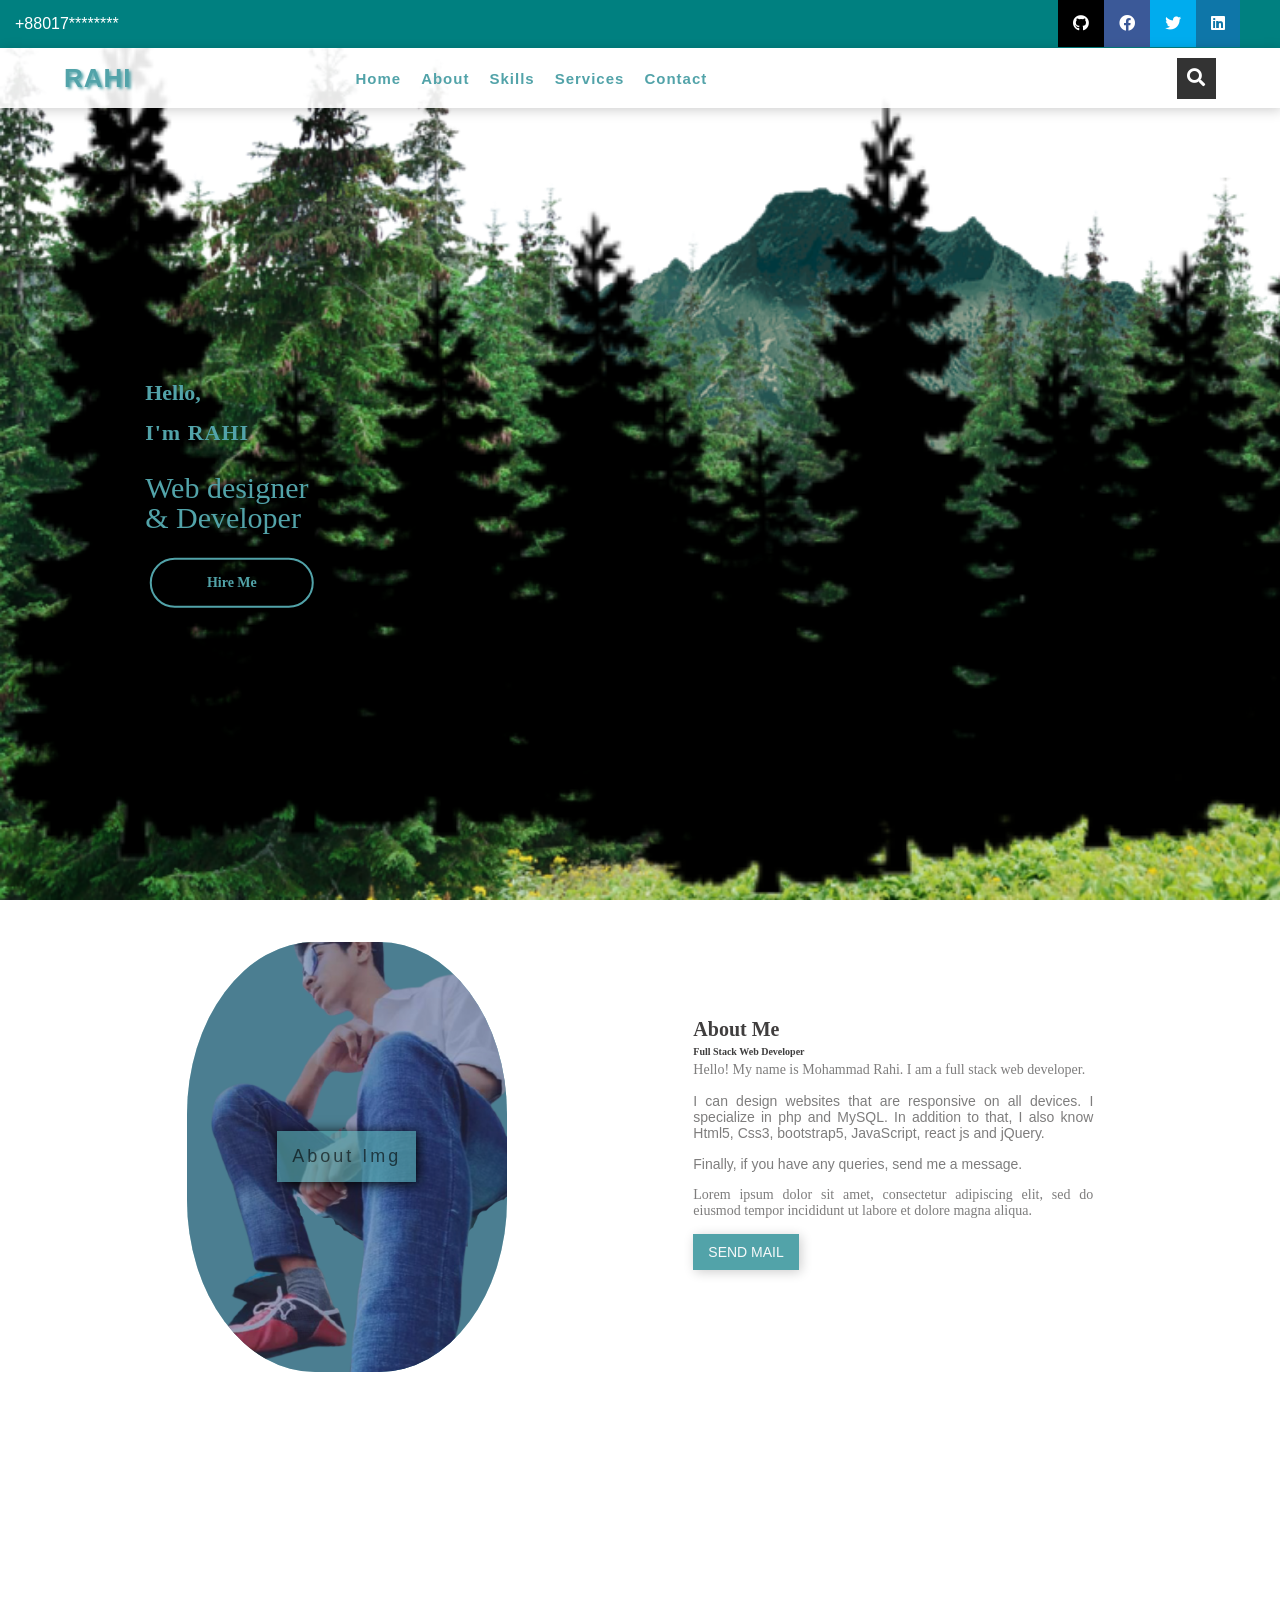
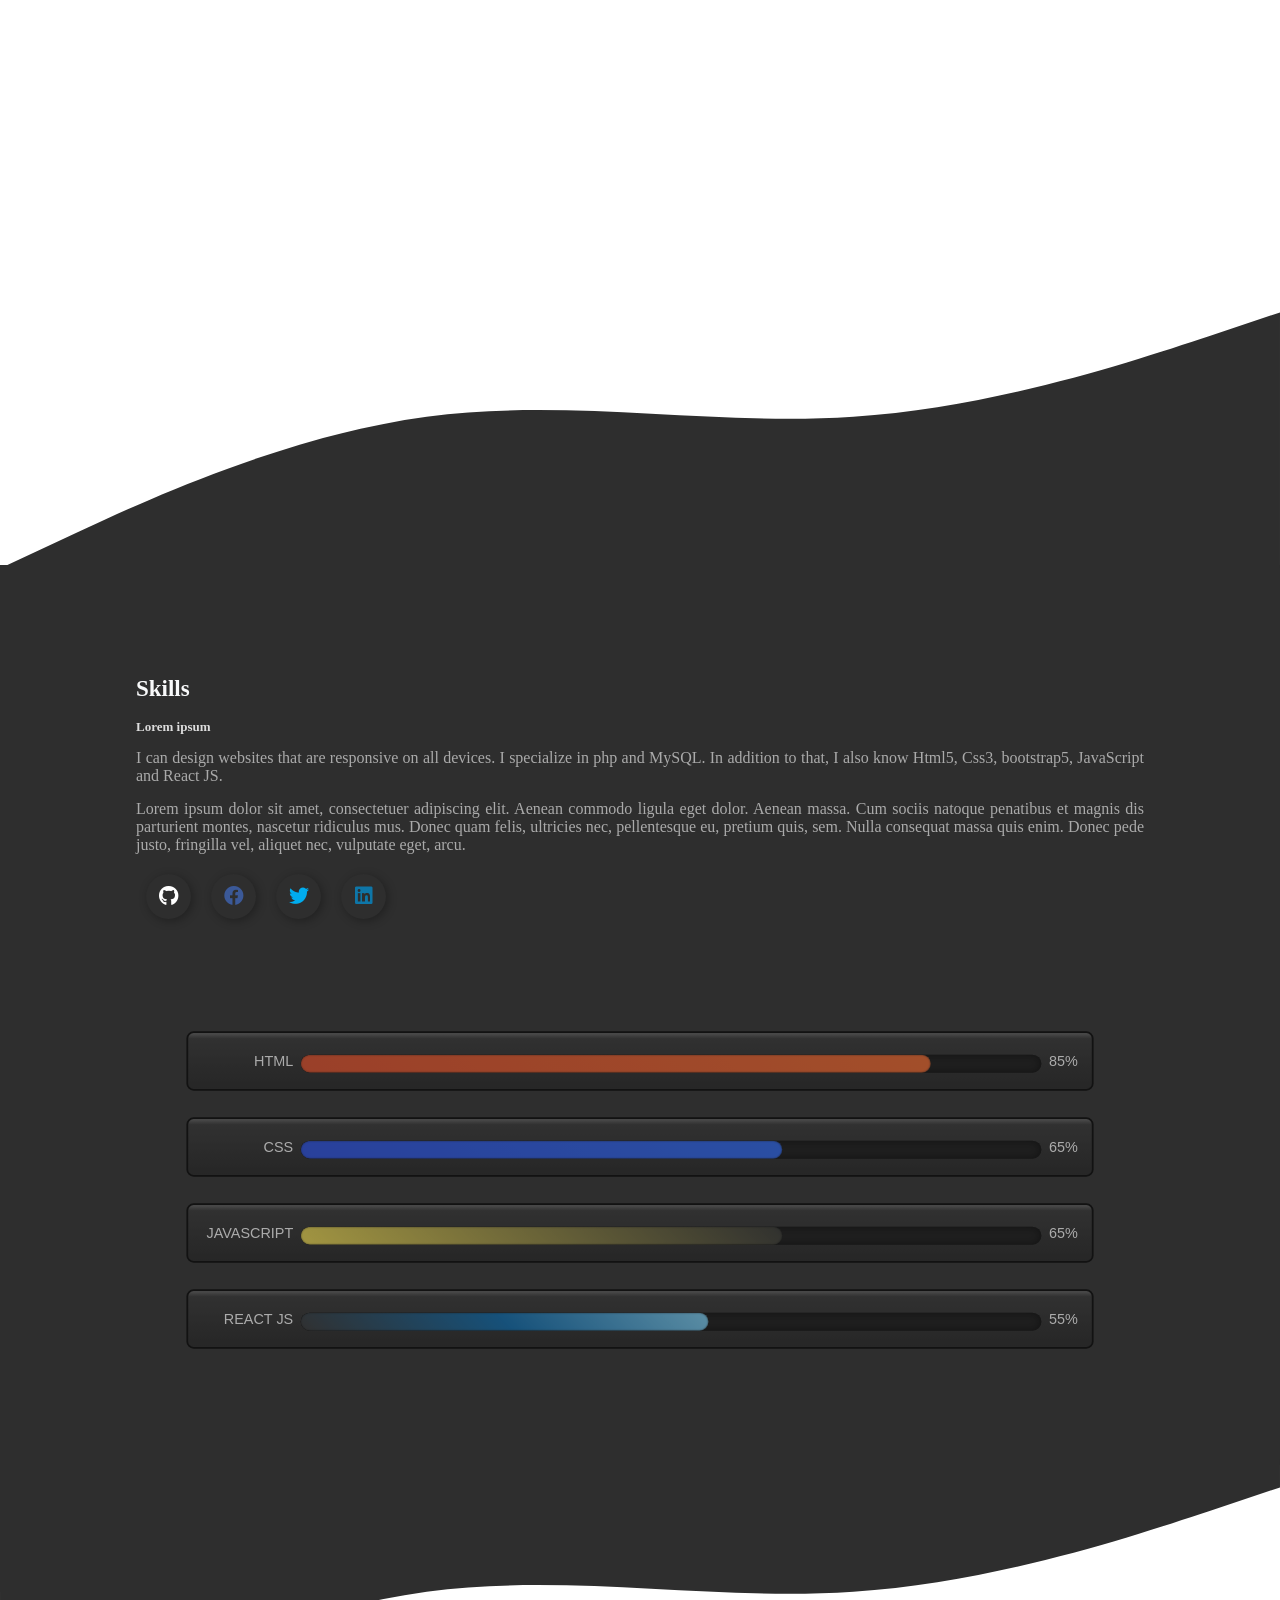
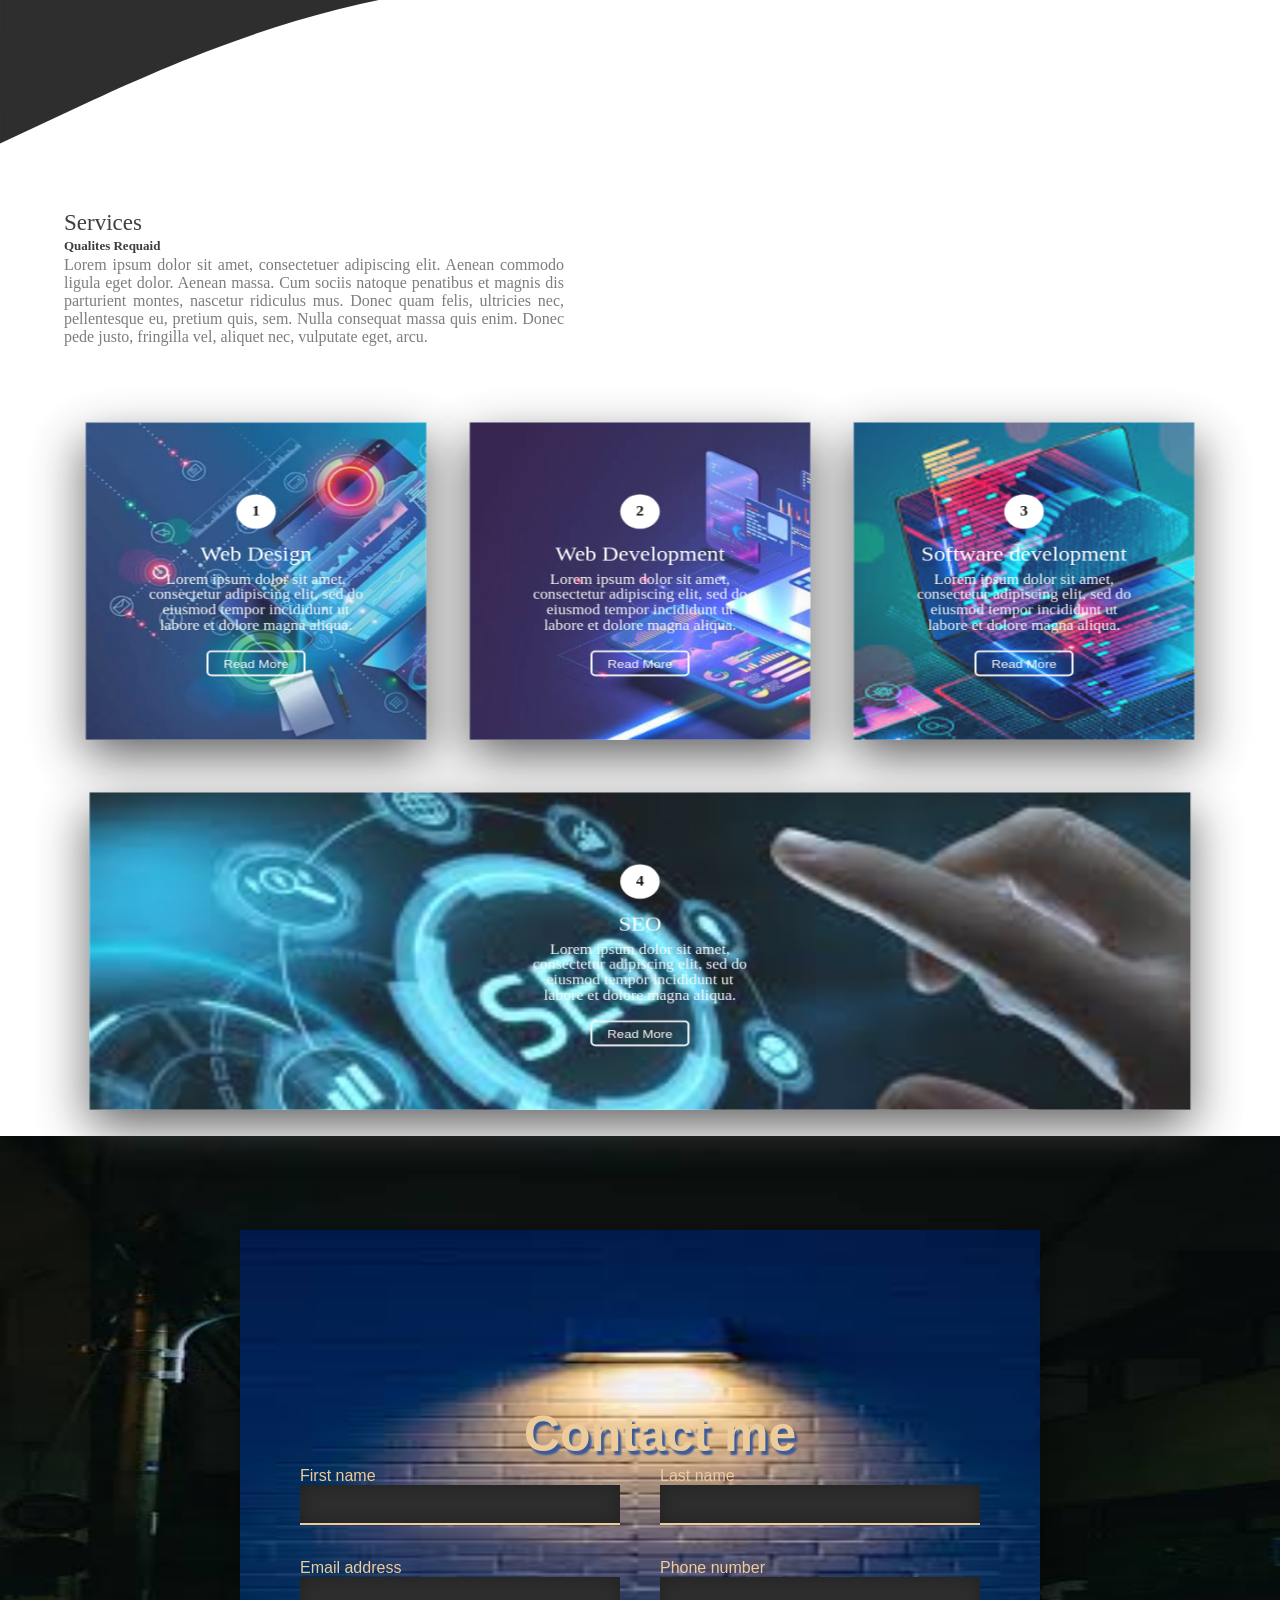
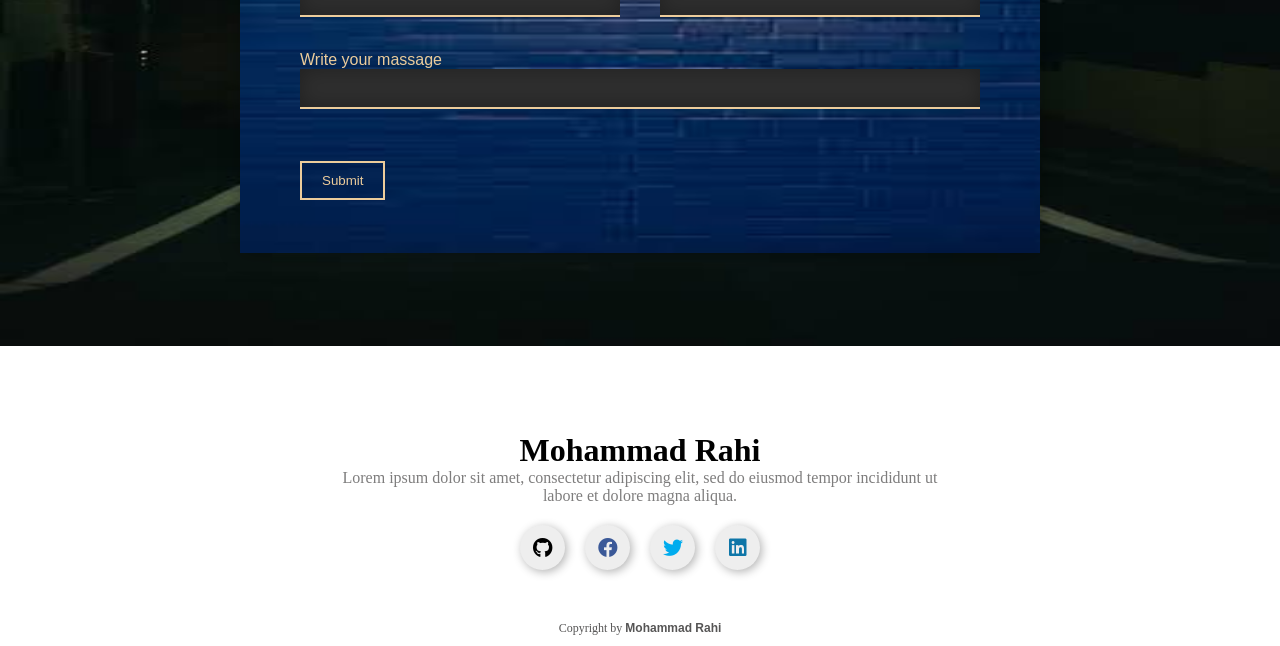
<file: index.html>
<!DOCTYPE html>
<html lang="en">

<head>
  <meta charset="UTF-8">
  <meta name="viewport" content="width=device-width, initial-scale=1">
  <title>Mohammad Rahi - full stack web developer</title>
  <meta name="description" content="I'm Mohammad Rahi. I specialize in JavaScript and ReactJS. In addition to that, I also know Html5, Css3, Sass and bootstrap5.">
  <meta property="og:title" content="Mohammad Rahi - full stack web developer">
  <meta property="og:description" content="I'm Mohammad Rahi. I specialize in JavaScript and ReactJS. In addition to that, I also know Html5, Css3, Sass and bootstrap5.">
  <meta property="og:image" content="favicon.png">
  <!-- Icons -->
  <link rel="stylesheet" href="https://cdnjs.cloudflare.com/ajax/libs/font-awesome/4.7.0/css/font-awesome.min.css" />
  <link rel="shortcut icon" href="favicon.png" type="image/x-icon" />
  <!-- Custom Styles -->
  <link rel="stylesheet" href="style.css">
</head>

<body id="top">
  <!-- Header section -->
  <header>
    <p>
      +88017********
    </p>
    <div class="icon-container">
      <div class="icon-box">
        <a href="https://github.com/mohammad-rahi" target="_blank" title="GitHub"><i class="fab fa-github"></i></a>
        <span>Github</span>
      </div>
      <div class="icon-box">
        <a href="https://www.facebook.com/profile.php?id=100043256897436" target="_blank" title="Facebook"><i class="fab fa-facebook"></i></a>
        <span>Facebook</span>
      </div>
      <div class="icon-box">
        <a><i class="fab fa-twitter"></i></a>
        <span>Twitter</span>
      </div>
      <div class="icon-box">
        <a><i class="fab fa-linkedin"></i></a>
        <span>LinkedIn</span>
      </div>
    </div>
  </header>
  <!-- Home section -->
  <div class="home">
    <!-- Navigation -->
    <nav>
      <!-- Logo -->
      <a class="logo" href="#top">Rahi</a>
      <!-- Menu -->
      <ul id="menu">
        <li><a href="#top">Home</a></li>
        <li><a href="#about-div">About</a></li>
        <li><a href="#skills-div">Skills</a></li>
        <li><a href="#services">Services</a></li>
        <li><a href="#contact">Contact</a></li>
      </ul>
      <!-- Icon bar -->
      <div onclick="toggle(this)" class="icon-bar">
        <div class="bar bar1"></div>
        <div class="bar bar2"></div>
        <div class="bar bar3"></div>
      </div>
      <!-- search button -->
      <button>
        <i class="fa fa-search"></i>
      </button>
    </nav>
    <!-- header text -->
    <div class="text-wrapper">
      <p>
        Hello,
      </p>
      <div class="rahi-wrapper">
        <p>
        I'm RAHI
      </p>
      </div>
      <p>
        Web designer <br> & Developer
      </p>
      <a href="mailto: mohammadrahi003@gmail.com?subject=Hire Me">
        <button class="hire-btn">Hire Me</button>
      </a>
    </div>
  </div>
  <!-- main -->
  <main>
    <!-- About section -->
    <div id="about-div"></div>
    <br /><br />
    <section id="about" class="about">
      <div class="about-wrapper">
        <!-- Image -->
        <div class="about-img">
          <img src="images/Mohammad Rahi.png" title="Mohammad Rahi" alt="Mohammad-Rahi" />
          <div class="overlay">
            <button>About Img</button>
          </div>
          <div class="bottom-lay">
            About Image
          </div>
        </div>
        <!--about-me-text-->
        <div class="about-text">
          <p>
            About Me
          </p>
          <p>
            Full Stack Web Developer
          </p>
          <p>
            Hello! My name is Mohammad Rahi. I am a full stack web developer. <span style="display: block; margin: 15px 0">I can design websites that are responsive on all devices. I specialize in php and MySQL. In addition to that, I also know Html5, Css3, bootstrap5, JavaScript, react js and jQuery.</span> <span style="display: block;">Finally, if you have any queries, send me a message.</span>
          </p>
          <p style="margin-top: 15px;">
            Lorem ipsum dolor sit amet, consectetur adipiscing elit, sed do eiusmod tempor incididunt ut labore et dolore magna aliqua.
          </p>
          <a href="mailto: mohammadrahi003@gmail.com" target="_blank" title="GitHub">
            <span></span>
            <span></span>
            <span></span>
            <span></span>
            Send Mail
          </a>
        </div>
      </div>
      <!-- Trigger -->
      <div class="top-trigger">
        <a href="#top">
          <i class="fa fa-arrow-up"></i>
        </a>
      </div>
    </section>
    <svg id="skills-div" style="margin: 0 0 -7px 0" xmlns="http://www.w3.org/2000/svg" viewBox="0 0 1440 320">
      <path fill="#2e2e2e" fill-opacity="1" d="M0,320L80,282.7C160,245,320,171,480,149.3C640,128,800,160,960,149.3C1120,139,1280,85,1360,58.7L1440,32L1440,320L1360,320C1280,320,1120,320,960,320C800,320,640,320,480,320C320,320,160,320,80,320L0,320Z"></path>
    </svg>
    <!-- skills section -->
    <section id="skills">
      <div class="skills-wrapper">
        <div class="skills-text">
          <p>
            Skills
          </p>
          <p>
            Lorem ipsum
          </p>
          <p style="margin: 15px 0">
            I can design websites that are responsive on all devices. I specialize in php and MySQL. In addition to that, I also know Html5, Css3, bootstrap5, JavaScript and React JS.
          </p>
          <p>
            Lorem ipsum dolor sit amet, consectetuer adipiscing elit. Aenean commodo ligula eget dolor. Aenean massa. Cum sociis natoque penatibus et magnis dis parturient montes, nascetur ridiculus mus. Donec quam felis, ultricies nec, pellentesque eu, pretium quis, sem. Nulla consequat massa quis enim. Donec pede justo, fringilla vel, aliquet nec, vulputate eget, arcu.
          </p>
          <!-- Icons -->
          <div class="icons">
            <div class="icon-wrapper">
              <span>GitHub</span>
              <a href="https://github.com/mohammad-rahi" target="_blank" title="GitHub">
                <i class="fab fa-github"></i>
              </a>
            </div>
            <div class="icon-wrapper">
              <span>Facebook</span>
              <a href="https://www.facebook.com/profile.php?id=100043256897436" target="_blank" title="GitHub">
                <i class="fab fa-facebook"></i>
              </a>
            </div>
            <div class="icon-wrapper">
              <span>Twitter</span>
              <a><i class="fab fa-twitter"></i></a>
            </div>
            <div class="icon-wrapper">
              <span>LinkedIn</span>
              <a><i class="fab fa-linkedin"></i></a>
            </div>
          </div>
        </div>
        <div class="bars-wrapper">
          <div class="skills">
            <span class="name">HTML</span>
            <div class="percent">
              <div class="progress" style="width: 85%"></div>
            </div>
            <span class="value">85%</span>
          </div>
          <div class="skills">
            <span class="name">CSS</span>
            <div class="percent">
              <div class="progress" style="width: 65%"></div>
            </div>
            <span class="value">65%</span>
          </div>
          <div class="skills">
            <span class="name">JavaScript</span>
            <div class="percent">
              <div class="progress" style="width: 65%"></div>
            </div>
            <span class="value">65%</span>
          </div>
          <div class="skills">
            <span class="name">React JS</span>
            <div class="percent">
              <div class="progress" style="width: 55%"></div>
            </div>
            <span class="value">55%</span>
          </div>
        </div>
      </div>
    </section>
    <svg style="margin: -6px 0 0 0" xmlns="http://www.w3.org/2000/svg" viewBox="0 0 1440 320">
      <path fill="#2e2e2e" fill-opacity="1" d="M0,320L80,282.7C160,245,320,171,480,149.3C640,128,800,160,960,149.3C1120,139,1280,85,1360,58.7L1440,32L1440,0L1360,0C1280,0,1120,0,960,0C800,0,640,0,480,0C320,0,160,0,80,0L0,0Z"></path>
    </svg>
    <!-- Services section -->
    <section id="services" class="services">
      <div class="text ">
        <p>
          Services
        </p>
        <p>
          Qualites Requaid
        </p>
        <p>
          Lorem ipsum dolor sit amet, consectetuer adipiscing elit. Aenean commodo ligula eget dolor. Aenean massa. Cum sociis natoque penatibus et magnis dis parturient montes, nascetur ridiculus mus. Donec quam felis, ultricies nec, pellentesque eu, pretium quis, sem. Nulla consequat massa quis enim. Donec pede justo, fringilla vel, aliquet nec, vulputate eget, arcu.
        </p>
      </div>
      <div class="box-wrapper">
        <div class="box-1 box">
          <span>1</span>
          <p class="heading">
            Web Design
          </p>
          <p class="details">
            Lorem ipsum dolor sit amet, consectetur adipiscing elit, sed do eiusmod tempor incididunt ut labore et dolore magna aliqua.
          </p>
          <button>Read More</button>
        </div>
        <div class="box-2 box">
          <span>2</span>
          <p class="heading">
            Web Development
          </p>
          <p class="details">
            Lorem ipsum dolor sit amet, consectetur adipiscing elit, sed do eiusmod tempor incididunt ut labore et dolore magna aliqua.
          </p>
          <button>Read More</button>
        </div>
        <div class="box-3 box">
          <span>3</span>
          <p class="heading">
            Software development
          </p>
          <p class="details">
            Lorem ipsum dolor sit amet, consectetur adipiscing elit, sed do eiusmod tempor incididunt ut labore et dolore magna aliqua.
          </p>
          <button>Read More</button>
        </div>
        <div class="box-4 box">
          <span>4</span>
          <p class="heading">
            SEO
          </p>
          <p class="details">
            Lorem ipsum dolor sit amet, consectetur adipiscing elit, sed do eiusmod tempor incididunt ut labore et dolore magna aliqua.
          </p>
          <button>Read More</button>
        </div>
      </div>
    </section>
    <!-- Contact section -->
    <section id="contact" class="contact-section">
      <div class="contact-wrapper">
        <div class="text">
          Contact me
        </div>
        <form>
          <div class="row">
            <div class="form-group">
              <input type="text" required />
              <label>First name</label>
            </div>
            <br>
            <br>
            <div class="form-group">
              <input type="text" required />
              <label>Last name</label>
            </div>
          </div>
          <div class="row">
            <div class="form-group">
              <input type="email" required />
              <label>Email address</label>
            </div>
            <br>
            <br>
            <div class="form-group">
              <input type="number" required />
              <label>Phone number</label>
            </div>
          </div>
          <div class="row textarea">
            <div class="form-group">
              <textarea rows="8" cols="30" required></textarea>
              <label>Write your massage</label>
            </div>
          </div>
          <div class="row btn">
            <div class="form-group">
              <div class="inner"></div>
              <button>Submit</button>
            </div>
          </div>
        </form>
      </div>
    </section>
  </main>
  <!-- Footer -->
  <footer>
    <h1>
      Mohammad Rahi
    </h1>
    <p>
      Lorem ipsum dolor sit amet, consectetur adipiscing elit, sed do eiusmod tempor incididunt ut labore et dolore magna aliqua.
    </p>
    <!-- Icons -->
    <div class="icons sci">
      <div class="icon-wrapper">
        <span>GitHub</span>
        <a href="https://github.com/mohammad-rahi" target="_blank" title="GitHub">
          <i class="fab fa-github"></i>
        </a>
      </div>
      <div class="icon-wrapper">
        <span>Facebook</span>
        <a href="https://www.facebook.com/profile.php?id=100043256897436" target="_blank" title="GitHub">
          <i class="fab fa-facebook"></i>
        </a>
      </div>
      <div class="icon-wrapper">
        <span>Twitter</span>
        <a><i class="fab fa-twitter"></i></a>
      </div>
      <div class="icon-wrapper">
        <span>LinkedIn</span>
        <a><i class="fab fa-linkedin"></i></a>
      </div>
    </div>
    <p class="copyright">
      Copyright by <strong>Mohammad Rahi</strong>
    </p>
  </footer>
  <script type="text/javascript" charset="utf-8">
    window.onscroll = function() {

      var nav = document.querySelector("nav");
      var trigger = document.querySelector(".top-trigger")

      if (document.body.scrollTop > 40 || document.documentElement.scrollTop > 40) {
        nav.style.position = "fixed";
        nav.style.top = "0";
      } else
      {
        nav.style.position = "relative";
      }
      
      if (document.body.scrollTop > 100 || document.documentElement.scrollTop > 500) {
      trigger.style.display = "block";
      } else
      {
      trigger.style.display = "none";
      }
      
    }

    function toggle(x) {
      var menu = document.getElementById("menu");

      x.classList.toggle('change');

      menu.classList.toggle('toggle');

    }
  </script>
</body>

</html>
</file>
<file: style.css>
/* Icons */
@import url("https://pro.fontawesome.com/releases/v5.10.0/css/all.css");

* {
  margin: 0;
  padding: 0;
  box-sizing: border-box;
  font-family: Arial;
}

:root {
  --color: #f8f9fa;
}

::-moz-selection {
  color: #f8f9fa;
  background: #2e2e2e;
}

::selection {
  color: #f8f9fa;
  background: #2e2e2e;
}

html {
  scroll-behavior: smooth;
  height: 100%;
  background-image: url("images/bg1.png"), url("images/bg2.png"), url("images/bg4.png"), url("images/bg5.png");
  background-position: 0 35%, 0 10%, 0 7%, 0 0;
  background-repeat: repeat-x;
  background-size: 100% 50%, 100% 50%, 100%, 100%;

  animation: 50s para infinite linear;
}

@keyframes para {
  100% {
    background-position: -4000px 35%, -800px 10%, -400px 8%, 1000px 0;
  }
}

a {
  text-decoration: none;
  cursor: pointer;
}

/* Header section */
header {
  display: flex;
  justify-content: space-between;
  align-items: center;
  background-color: teal;
  padding: 15px;
}

header p,
.icon-box a {
  font-weight: 450;
  font-size: 16px;
  color: #ffffff;
}

.icon-container {
  display: flex;
  justify-content: center;
  align-items: center;
  padding-right: 25px;
}

.icon-box {
  display: inline-block;
  position: relative;
  margin: 0;
  padding: 0;
}

.icon-box a {
  padding: 15px;
}

.icon-container .icon-box:nth-child(1) a {
  background-color: #000000;
}

.icon-container .icon-box:nth-child(2) a {
  background-color: #3b5998;
}

.icon-container .icon-box:nth-child(3) a {
  background-color: #00acee;
}

.icon-container .icon-box:nth-child(4) a {
  background-color: #0e76a8;
}

.icon-box span {
  width: 120px;
  background-color: black;
  color: #fff;
  text-align: center;
  padding: 5px 0;
  border-radius: 6px;
  position: absolute;
  left: -38px;
  top: 40px;
  transform: scale(0);
  transition: transform .3s;
  z-index: 11;
}

.icon-container .icon-box:nth-child(1) span {
  background-color: #000000;
}

.icon-container .icon-box:nth-child(1) span::after {
  content: " ";
  position: absolute;
  bottom: 100%;
  left: 50%;
  margin-left: -5px;
  border: 5px solid;
  border-color: transparent transparent #000000 transparent;
}

.icon-container .icon-box:nth-child(2) span {
  background-color: #3b5998;
}

.icon-container .icon-box:nth-child(2) span::after {
  content: " ";
  position: absolute;
  bottom: 100%;
  left: 50%;
  margin-left: -5px;
  border: 5px solid;
  border-color: transparent transparent #3b5998 transparent;
}

.icon-container .icon-box:nth-child(3) span {
  background-color: #00acee;
}

.icon-container .icon-box:nth-child(3) span::after {
  content: " ";
  position: absolute;
  bottom: 100%;
  left: 50%;
  margin-left: -5px;
  border: 5px solid;
  border-color: transparent transparent #00acee transparent;
}

.icon-container .icon-box:nth-child(4) span {
  background-color: #0e76a8;
}

.icon-container .icon-box:nth-child(4) span::after {
  content: " ";
  position: absolute;
  bottom: 100%;
  left: 50%;
  margin-left: -5px;
  border: 5px solid;
  border-color: transparent transparent #0e76a8 transparent;
}

.icon-box:hover>span {
  transform: scale(1);
}

/* Home section */
.home {
  height: 100vh;
  position: relative;
}

nav {
  display: flex;
  justify-content: space-between;
  align-items: center;
  height: 60px;
  background: rgba(255, 255, 255, .9);
  box-shadow: 2px 2px 12px rgba(0, 0, 0, 0.2);
  padding: 0 5%;
  position: sticky;
  top: 0;
  width: 100%;
  z-index: 10;
}

nav ul {
  display: flex;
  list-style-type: none;
}

nav ul li a {
  display: inline-block;
  padding: 10px;
  color: #52A3A9;
  font-size: 15px;
  font-weight: 700;
  letter-spacing: 1px;
  position: relative;
  transition: all 0.4s;
}

nav ul li a::before {
  content: "";
  width: 0;
  height: 2px;
  background-color: #52A3A9;
  position: absolute;
  left: 0;
  bottom: 0;
  transition: .4s;
}

nav ul li a::after {
  content: "";
  width: 0;
  height: 2px;
  background-color: #52A3A9;
  position: absolute;
  right: 0;
  bottom: 0;
  transition: .4s;
}

nav ul li a:hover::before,
nav ul li a:hover::after {
  width: 50%;
}

.logo {
  color: #52A3A9;
  font-size: 26px;
  font-weight: 600;
  letter-spacing: 1px;
  text-transform: uppercase;
  text-shadow: 2px 2px 3px ;
}

.icon-bar {
  display: inline-block;
  cursor: pointer;
  transition: margin-top .4s;
  visibility: hidden;
}

.bar {
  width: 32px;
  height: 5px;
  margin: 6px 0;
  background-color: #52A3A9;
  box-shadow: 0 2px 3px rgba(0, 0, 0, .4);
  transform: rotate(-360deg);
  transition: all .4s;
}

.change .bar1 {
  transform: rotate(-45deg) translate(-9px, 9px);
}

.change .bar2 {
  transform: rotate(360deg) scale(0);
}

.change .bar3 {
  transform: rotate(45deg) translate(-5px, -6px);
}

nav button {
  color: #fff;
  background-color: rgba(0, 0, 0, .8);
  outline: none;
  border: none;
  cursor: pointer;
  font-size: 18px;
  font-weight: 400;
  letter-spacing: 1px;
  padding: 10px;
}

.text-wrapper {
  position: absolute;
  left: 13%;
  top: 42%;
  transform: translate(-13%, -42%);
}

.text-wrapper p {
  margin: 45px 0px 25px;
  line-height: 0px;
}

.text-wrapper p:nth-child(1) {
  font-family: calibri;
  font-weight: bold;
  color: #52A3A9;
  font-size: 22px;
}

.text-wrapper p:nth-child(2), .rahi-wrapper p{
  font-family: calibri;
  font-weight: bold;
  letter-spacing: 1px;
  color: #0e76a8;
  font-size: 60px;
}

.text-wrapper p:nth-child(3) {
  font-family: myriad pro regular;
  color: #52A3A9;
  font-size: 30px;
  line-height: 30px;
}

.hire-btn {
  width: 100%;
  padding: 15px 25px;
  border-radius: 40px;
  font-family: calibri;
  font-weight: bold;
  font-size: 14px;
  outline: none;
  margin: 0px 10px;
  box-shadow: 8px 4px 16px rgba(0, 0, 0, 0.2);
  border: 2px solid #52A3A9;
  color: #52A3A9;
  background-color: transparent;
  transition: 0.4s;
}

.hire-btn:hover {
  border: none;
  /*
  background: linear-gradient(45deg, #ffee54, #ff00ca);
  background: linear-gradient(45deg, #1fe6ff, #673ab7);
  */
  background-color: #52A3A9!important;
  color: #f8f9fa;
}

/* About section */
.about {
  margin: 0;
  min-height: 100vh;
}

.about-wrapper {
  height: 330px;
  background: transparent;
  display: flex;
  justify-content: space-evenly;
  align-items: center;
  margin: 0% auto 20px auto;
  position: relative;
}

#about .about-img {
  overflow: hidden;
  position: relative;
  background: #52A3A9;
  width: 320px;
  height: 430px;
  border-radius: 40%;
}

#about .about-img img {
  max-width: 101%;
  height: auto;
  transition: .5s;
}

.overlay {
  background: rgba(65, 70, 108, .4);
  position: absolute;
  top: 0;
  left: 0;
  right: 0;
  bottom: 0;
  display: flex;
  justify-content: center;
  align-items: center;
  visibility: visible;
}

.overlay button {
  border: none;
  outline: none;
  background: #52A3A9AD;
  color: rgba(0, 0, 0, .6);
  padding: 15px;
  font-weight: 450;
  font-size: 18px;
  letter-spacing: 3px;
  box-shadow: 2px 2px 12px rgba(0, 0, 0, 1);
}

.about-img:hover>img {
  transform: scale(1.1) translate(0, 22px);
}

.about-img:hover>.overlay {
  visibility: hidden;
}

.bottom-lay {
  position: absolute;
  left: 0;
  right: 0;
  bottom: -100px;
  display: flex;
  justify-content: center;
  align-items: center;
  height: 80px;
  padding: 10px;
  font-weight: bold;
  letter-spacing: 3px;
  font-size: 20px;
  transition: .4s;
  background-color: rgba(255, 255, 255, .6);
}

.about-img:hover>.bottom-lay {
  bottom: 0;
}

.about-text,
.project-text {
  width: 500px;
  z-index: 1;
  padding: 15px 0;
}

.about-text p:nth-child(1),
.project-text p:nth-child(1) {
  font-family: myriad pro;
  font-weight: bold;
  font-size: 23px;
  line-height: 0px;
  margin: 0px 0px 20px 0px;
}

.about-text p:nth-child(2),
.project-text p:nth-child(2) {
  font-size: 13px;
  font-family: myriad pro;
  font-weight: bold;
  line-height: 5px;
  margin: 0px 0px 8px 0px;
}

.about-text p:nth-child(3),
.about-text p:nth-child(4),
.project-text p:nth-child(3),
.project-text p:nth-child(4) {
  font-family: calibri;
  font-size: 16px;
  text-align: justify;
}

.about-text a {
  display: inline-block;
  padding: 10px 15px;
  text-align: center;
  margin: 15px 0;
  text-transform: uppercase;
  color: #f8f9fa;
  background: #52A3A9;
  font-size: 14px;
  text-decoration: none;
  box-shadow: 2px 2px 12px rgba(0, 0, 0, .2);
  transition: .4s;
  position: relative;
}

.about-text a:hover {
  color: rgba(255, 255, 255, 1);
  box-shadow: 2px 2px 12px rgba(0, 0, 0, .5);
}

a span {
  background: linear-gradient(45deg, #1fe6ff, #673ab7);
  position: absolute;
  transform: scale(0);
  transition: all .4s;
}

a span:nth-child(1) {
  left: 0;
  top: 0;
  width: 20px;
  height: 100%;
}

.about-text a:hover span:nth-child(1) {
  height: 0;
  transform: scale(1);
}

a span:nth-child(2) {
  right: 0;
  top: 0;
  width: 100%;
  height: 20px;
}

.about-text a:hover span:nth-child(2) {
  width: 0;
  transform: scale(1);
}

a span:nth-child(3) {
  right: 0;
  bottom: 0;
  width: 20px;
  height: 100%;
}

.about-text a:hover span:nth-child(3) {
  height: 0;
  transform: scale(1);
}

a span:nth-child(4) {
  left: 0;
  bottom: 0;
  width: 100%;
  height: 20px;
}

.about-text a:hover span:nth-child(4) {
  width: 0;
  transform: scale(1);
}

.top-trigger {
  cursor: pointer;
  padding: 15px;
  position: fixed;
  right: 2%;
  bottom: 2%;
  display: inline-block;
  z-index: 5;
  background: #52A3A9;
  display: none;
}

.top-trigger a i {
  color: #f8f9fa
}

/* Skills section */
#skills {
  display: flex;
  justify-content: center;
  align-items: center;
  min-height: 100vh;
  background: #2e2e2e;
  padding: 10px 10px;
}

.skills-wrapper {
  position: relative;
  display: flex;
  justify-content: center;
  align-items: center;
  flex-direction: column;
}

.skills-text {
  margin: 20px 0;
}

.skills-text p:nth-child(1) {
  color: var(--color);
  font-family: myriad pro;
  font-weight: bold;
  font-size: 23px;
  line-height: 0px;
  margin: 0px 0px 20px 0px;
}

.skills-text p:nth-child(2) {
  color: #ddd;
  font-size: 13px;
  font-family: myriad pro;
  font-weight: bold;
  line-height: 5px;
  margin: 0px 0px 8px 0px;
}

.skills-text p:nth-child(3),
.skills-text p:nth-child(4) {
  color: #aaa;
  font-family: calibri;
  font-size: 16px;
  text-align: justify;
}

.icons {
  margin: 20px 0;
  display: flex;
  justify-content: flex-start;
  align-items: center;
}

.sci {
  margin-bottom: -10px;
}

.icons .icon-wrapper {
  position: relative;
}

.icons .icon-wrapper a {
  position: relative;
  display: flex;
  justify-content: center;
  align-items: center;
  width: 45px;
  height: 45px;
  margin: 0 10px;
  padding: 10px;
  color: #000;
  font-size: 20px;
  font-weight: bold;
  background-color: #2e2e2e;
  border-radius: 50%;
  box-shadow: 2px 2px 10px rgba(0, 0, 0, .3);
  transition: all .5 linear;
}

.icons .icon-wrapper span {
  width: 120px;
  text-align: center;
  padding: 5px 0;
  color: #ffffff;
  position: absolute;
  left: -30px;
  bottom: 50px;
  border-radius: 6px;
  z-index: 2;
  transform: scale(0);
  transition: transform .3s;
}

.icons .icon-wrapper:nth-child(1) span {
  background-color: #000000;
}

.icons .icon-wrapper:nth-child(1) span::after {
  content: " ";
  position: absolute;
  top: 100%;
  left: 50%;
  margin-left: -5px;
  border: 5px solid;
  border-color: #000000 transparent transparent transparent;
}

.icons .icon-wrapper:nth-child(2) span {
  background-color: #3b5998;
}

.icons .icon-wrapper:nth-child(2) span::after {
  content: " ";
  position: absolute;
  top: 100%;
  left: 50%;
  margin-left: -5px;
  border: 5px solid;
  border-color: #3b5998 transparent transparent transparent;
}

.icons .icon-wrapper:nth-child(3) span {
  background-color: #00acee;
}

.icons .icon-wrapper:nth-child(3) span::after {
  content: " ";
  position: absolute;
  top: 100%;
  left: 50%;
  margin-left: -5px;
  border: 5px solid;
  border-color: #00acee transparent transparent transparent;
}

.icons .icon-wrapper:nth-child(4) span {
  background-color: #0e76a8;
}

.icons .icon-wrapper:nth-child(4) span::after {
  content: " ";
  position: absolute;
  top: 100%;
  left: 50%;
  margin-left: -5px;
  border: 5px solid;
  border-color: #0e76a8 transparent transparent transparent;
}

.icons .icon-wrapper:hover>span {
  transform: scale(1);
}
/*
.icons .icon-wrapper a:hover>i {
  transition: 1s;
  transform: rotate(360deg);
}
*/
.sci .icon-wrapper a {
  background-color: #eee;
}

.icons .icon-wrapper:nth-child(1) a {
  color: #ffffff;
}

.sci .icon-wrapper:nth-child(1) a {
  color: #000000;
}

.icons .icon-wrapper:nth-child(2) a {
  color: #3b5998;
}

.icons .icon-wrapper:nth-child(3) a {
  color: #00acee;
}

.icons .icon-wrapper:nth-child(4) a {
  color: #0e76a8;
}

.icons .icon-wrapper:nth-child(1):hover a {
  box-shadow: 2px 2px 16px #000000;
}

.icons .icon-wrapper:nth-child(2):hover a {
  box-shadow: 2px 2px 16px #3b5998;
}

.icons .icon-wrapper:nth-child(3):hover a {
  box-shadow: 2px 2px 16px #00acee;
}

.icons .icon-wrapper:nth-child(4):hover a {
  box-shadow: 2px 2px 16px #0e76a8;
}

.icons .icon-wrapper a::before {
  content: "";
  width: 100%;
  height: 100%;
  position: absolute;
  top: 0;
  right: 0;
  bottom: 0;
  left: 0;
  border-radius: 50%;
  transform: scale(0);
  transition: .5s;
}

.icons .icon-wrapper:nth-child(1) a::before {
  background: #000000;
}

.icons .icon-wrapper:nth-child(2) a::before {
  background: #3b5998;
}

.icons .icon-wrapper:nth-child(3) a::before {
  background: #00acee;
}

.icons .icon-wrapper:nth-child(4) a::before {
  background: #0e76a8;
}

.icons .icon-wrapper a:hover::before {
  transform: scale(1);
}

.icons .icon-wrapper a:hover>i {
  z-index: 1;
  color: #fff;
}

.icons .icon-wrapper:nth-child(1):hover a i {
  color: #ffffff;
}

.sci .icon-wrapper:nth-child(1):hover a>i {
  color: 000000;
}

.bars-wrapper {
  width: 80%;
}

.skills {
  position: relative;
  display: flex;
  margin: 20px 0;
  padding: 24px 10px 18px;
  background: linear-gradient(#616161 0%, #333 10%, #222);
  border-radius: 8px;
  overflow: hidden;
  border: 2px solid #000;
  opacity: 0.6;
  transform: scale(0.9);
  transition: 0.5s;
}

.skills:hover {
  opacity: 1;
  transform: scale(1.01);
}

.skills::before {
  contain: "";
  position: absolute;
  top: 0;
  left: 0;
  width: 100%;
  height: 50%;
  background: rgba(255, 255, 255, 0.1);
  z-index: 10;
}

.skills .name {
  position: relative;
  width: 110px;
  text-align: right;
  color: #fff;
  margin: -2px;
  text-transform: uppercase;
}

.skills .value {
  position: relative;
  width: 40px;
  text-align: left;
  color: #fff;
  margin: -2px;
  text-transform: uppercase;
}

.skills .percent {
  position: relative;
  width: calc(100% - 150px);
  height: 20px;
  margin: 0 10px;
  box-shadow: inset 0 0 10px #000;
  background: #151515;
  border-radius: 10px;
  overflow: hidden;
}

.skills .percent .progress {
  position: absolute;
  top: 0;
  left: 0;
  width: 70%;
  height: 100%;
  box-shadow: inset 0 0 2px #111;
  border-radius: 10px;
  animation: animate4sease-in-out forwards;
}

.skills:nth-child(1) .percent .progress {
  background: linear-gradient(45deg, #e34c26 0%, #f06529 100%);
}

.skills:nth-child(2) .percent .progress {
  background: linear-gradient(45deg, #264de4 0%, #2965f1 100%);
}

.skills:nth-child(3) .percent .progress {
  background: linear-gradient(45deg, #f0db4f 0%, #323330 100%)
}

.skills:nth-child(4) .percent .progress {
  background: linear-gradient(45deg, #333333, #0769AD, #7ACEF4);
}

.skills-text {
  width: 100%;
  padding: 10px 10% 3.1rem 10%;
}

.skills-text p:nth-child(2) {
  margin: 35px 0 20px 0;
}

/* Services section */
.services {
  min-height: 90vh;
  padding: 0 10%;
}

.text p:nth-child(1) {
  color: #403e3e;
  font-family: calibri;
  font-weight: bbold;
  font-size: 23px;
  line-height: 0px;
  margin: 0px 0px 20px 0px;
}

.text p:nth-child(2) {
  color: #3e3d3d;
  font-size: 13px;
  font-family: calibri;
  font-weight: bold;
  line-height: 5px;
  margin: 0px 0px 8px 0px;
}

.text p:nth-child(3) {
  color: #7e7d7d;
  font-family: calibri;
  font-size: 16px;
  text-align: justify;
}

.text {
  width: 500px;
  margin: 50px 0px;
}

.box-wrapper {
  display: flex;
  justify-content: space-between;
}

.box {
  width: 300px;
  height: 320px;
  background-repeat: no-repeat;
  background-size: cover;
  box-shadow: 0px 20px 50px #555;
  align-items: center;
  justify-content: center;
  display: flex;
  flex-direction: column;
  margin: 0px 4px;
  transform: rotateX(30deg) scale(0.99);
  opacity: 0.9;
  transition: 0.4s;
}

.box:hover {
  transform: rotate(0deg) scale(1) translateY(10px);
  opacity: 1;
}

.box-1 {
  background-image: url("images/design.jpeg");
}

.box-2 {
  background-image: url("images/development.jpeg");
}

.box-3 {
  background-image: url("images/software.jpeg");
}

.box-4 {
  background-image: url("images/seo.jpeg");
}

.box span {
  width: 40px;
  height: 40px;
  border-radius: 50%;
  background-color: #ffffff;
  display: flex;
  justify-content: center;
  align-items: center;
  font-family: calibri;
  font-weight: bold;
  margin: 10px 0px;
}

.box p:nth-child(1) {
  margin: 20px 0px;
}

.box p:nth-child(2) {
  color: #ffffff;
  font-family: calibri;
  font-size: 23px;
  line-height: 0px;
  margin: 20px 0px;
}

.box p:nth-child(3) {
  font-family: calibri;
  color: var(--color);
  text-align: center;
  width: 230px;
  margin: 0px 0px 20px 0px;
}

.box button {
  text-align: center;
  width: 100px;
  height: 30px;
  background: transparent;
  border: 2px solid var(--color);
  color: var(--color);
  outline: none;
  border-radius: 5px;
  position: relative;
}

.box button:hover {
  border: 2px solid #111;
  color: #111;
}

.box button::before {
  content: "";
  width: 0%;
  height: 100%;
  background: #ffa500;
  position: absolute;
  top: 0;
  left: 0;
  transition: 0.3s;
}

.box button:hover::before {
  width: 100%;
  z-index: -1;
}

/* Contact section CSS */
.contact-section {
  background: url("images/form-bg.jpeg") no-repeat;
  background-size: 100% 100%;
  width: 100%;
  min-height: 90vh;
  padding: 40px;
  display: flex;
  justify-content: center;
  align-items: center;
}

.contact-wrapper {
  background: url("images/light.jpeg") no-repeat;
  background-size: 100% 100%;
  width: 800px;
  max-width: 800px;
  padding: 25px 40px 10px 40px;
  box-shadow: 0px 0px 20px rgba(0, 0, 0, 0.3);
}

.contact-wrapper .text {
  font-size: 50px;
  font-weight: bold;
  color: #ECCC9B;
  text-shadow: 3px 4px 2px #3b5998;
  padding-left: 20%;
  transform: translate(20%, 100px);
}

.contact-wrapper form {
  padding: 30px 0 0 0;
}

.contact-wrapper form .row {
  display: flex;
  margin: 32px 0;
}

.row .form-group {
  width: 100%;
  height: 40px;
  margin: 10px 20px;
  position: relative;
}

.form-group textarea {
  height: 70px;
}

.form-group input,
.form-group textarea {
  display: block;
  height: 100%;
  width: 100%;
  border: none;
  outline: none;
  font-size: 18px;
  border-bottom: 2px solid #ECCC9B;
  padding: 8px;
  transition: 0.3s;
  background: #2e2e2e;
  color: #ECCC9B;
  box-shadow: inset 0px 0px 20px rgba(0, 0, 0, 0.3);
}

.form-group input:focus,
.form-group textarea:focus {
  border-bottom: 2px solid #50a3a2;
}

.form-group textarea {
  resize: none;
  padding-top: 10px;
}

.form-group input:focus~label,
.form-group textarea:focus~label {
  transform: translateY(-20px);
  color: #50a3a2;
  font-size: 16px;
  transition: all 0.3s ease;
}

.form-group label {
  position: absolute;
  bottom: 40px;
  font-size: 16px;
  pointer-events: none;
  color: #ECCC9B;
}

textarea label {
  width: 100%;
  bottom: 40px;
  background: #fff;
}

.form-group button {
  background: transparent;
  padding: 10px 20px;
  border: 2px solid #ECCC9B;
  outline: none;
  cursor: pointer;
  color: #ECCC9B;
  transition: 0.3s;
}

.form-group button:hover {
  background: -webkit-linear-gradient(right, #ECCC9B 10%, #50a3a2 90%);
  color: #2e2e2e;
  border: none;
}

/* Footer section CSS */
footer p,
footer h1 {
  font-family: calibri;
}

footer p:nth-child(1) {
  font-size: 30px;
  font-weight: bold;
  color: #2e2e2e;
  line-height: 10px;
  margin: 25px 0px;
}

footer p:nth-child(2) {
  font-size: 16px;
  color: #7e7d7d;
  width: 600px;
  text-align: center;
}

footer {
  height: 300px;
  display: flex;
  flex-direction: column;
  align-items: center;
  justify-content: center;
  position: relative;
}

.copyright {
  text-align: center;
  color: #565555;
  font-size: 12px;
  position: absolute;
  left: 50%;
  bottom: 10px;
  transform: translateX(-50%);
}

/* Responsive CSS for Larger Desktop */
@media (max-width: 1920px) {
  .about-wrapper {
    padding-top: 15px;
  }

  .about-text p:nth-child(1) {
    color: #403e3e;
  }

  .about-text p:nth-child(2) {
    color: #3e3d3d;
  }

  .about-text p:nth-child(3),
  .about-text p:nth-child(4) {
    font-size: 14px;
    color: #7e7d7d;
  }

  .about-text button {
    color: var(--color);
  }

  .box {
    width: 340px;
    height: 370px;
  }

  .box-4 {
    background-position: 0 20%;
  }
}

/* Responsive CSS for Desktop */
@media (max-width: 1440px) {
  html {
    background-size: cover;
  }

  .text-wrapper {
    top: 46%;
  }

  .hire-btn {
    margin: 5px;
  }

  .about-wrapper {
    width: 90%;
    border-radius: 10px;
  }

  .img-wrapper img {
    height: 200px;
  }

  .about-text {
    width: 400px;
  }

  .about-text p:nth-child(1) {
    font-size: 20px;
    color: #403e3e;
  }

  .about-text p:nth-child(2) {
    font-size: 10px;
    color: #3e3d3d;
  }

  .about-text p:nth-child(3),
  .about-text p:nth-child(4) {
    font-size: 14px;
    color: #7e7d7d;
  }

  .services,
  .project-text {
    padding: 2% 5% 0px 5%;
  }

  .box-wrapper {
    justify-content: center;
    flex-wrap: wrap;
  }

  .services {
    height: auto;
  }

  .box {
    flex-grow: 1;
    margin: 10px;
  }
}

@media (max-width: 1280px) {
  .box {
    margin: 0 20px;
  }
}

/* Responsive CSS for mobile / Tablet */
@media (max-width: 768px) {
  .about-wrapper {
    top: 0px;
    flex-direction: column;
    width: 90%;
    height: auto;
    align-items: center;
  }

  .about-text {
    width: 90%;
    text-align: justify;
    margin: 15px 0;
  }

  .about-text p:nth-child(1) {
    margin: 15px 0px;
    color: #403e3e;
  }

  .about-text p:nth-child(2),
  #skills .text p:nth-child(1) {
    margin: 10px 0px;
    color: #3e3d3d;
  }

  .about-text p:nth-child(3),
  .about-text p:nth-child(4) {
    color: #7e7d7d;
  }
}

@media (max-width: 750px) {
  html {
    background-size: cover;
  }

  nav {
    position: relative;
    transition: .5s;
  }

  nav ul {
    position: absolute;
    top: 60px;
    right: 0;
    left: -500px;
    width: 100%;
    flex-direction: column;
    background-color: rgba(255, 255, 255, .9);
    transition: left .4s;
  }

  .toggle {
    left: 0;
  }

  nav ul li a {
    display: block;
    text-align: center;
    font-size: 16px;
  }

  nav ul li a::before {
    left: 25%;
  }

  nav ul li a::after {
    right: 25%;
  }

  .icon-bar {
    visibility: visible;
  }

  nav button {
    display: none;
  }

  .text-wrapper p:nth-child(2) {
    line-height: 40px;
    margin: 0px;
    padding: 0px;
  }

  .text-wrapper {
    top: 50%;
    left: 50%;
    transform: translate(-50%, -50%);
    width: 80%;
  }

  .text {
    width: 100%;
  }

  .bars-wrapper {
    width: 100%;
  }

  .skills-text,
  .text {
    padding: 10px 10px 3.1rem 10px;
  }

  .contact-section {
    padding: 0px;
    background: none;
  }

  .contact-wrapper .text {
    font-size: 40px;
    transform: translate(20px, 100px);
  }

  form .row {
    flex-direction: column;
  }

  .contact-wrapper {
    padding: 25px 50px 10px 20px;
    box-shadow: none;
  }

  .form-group input,
  .form-group textarea {
    height: 100%;
    width: 100%;
  }

  .form-group button {
    width: 100%;
  }

  footer p:nth-child(2) {
    width: 90%;
  }
}

@media (max-width: 368px) and (max-height: 668px) {
  .about {
    min-height: 120vh;
  }
}

@media (orientation: landscape) {
  html {
    background-size: cover;
  }

  .text-wrapper p {
    margin: 40px 0px 20px 0;
  }

  .about-wrapper {
    width: 100%;
  }
}
</file>
